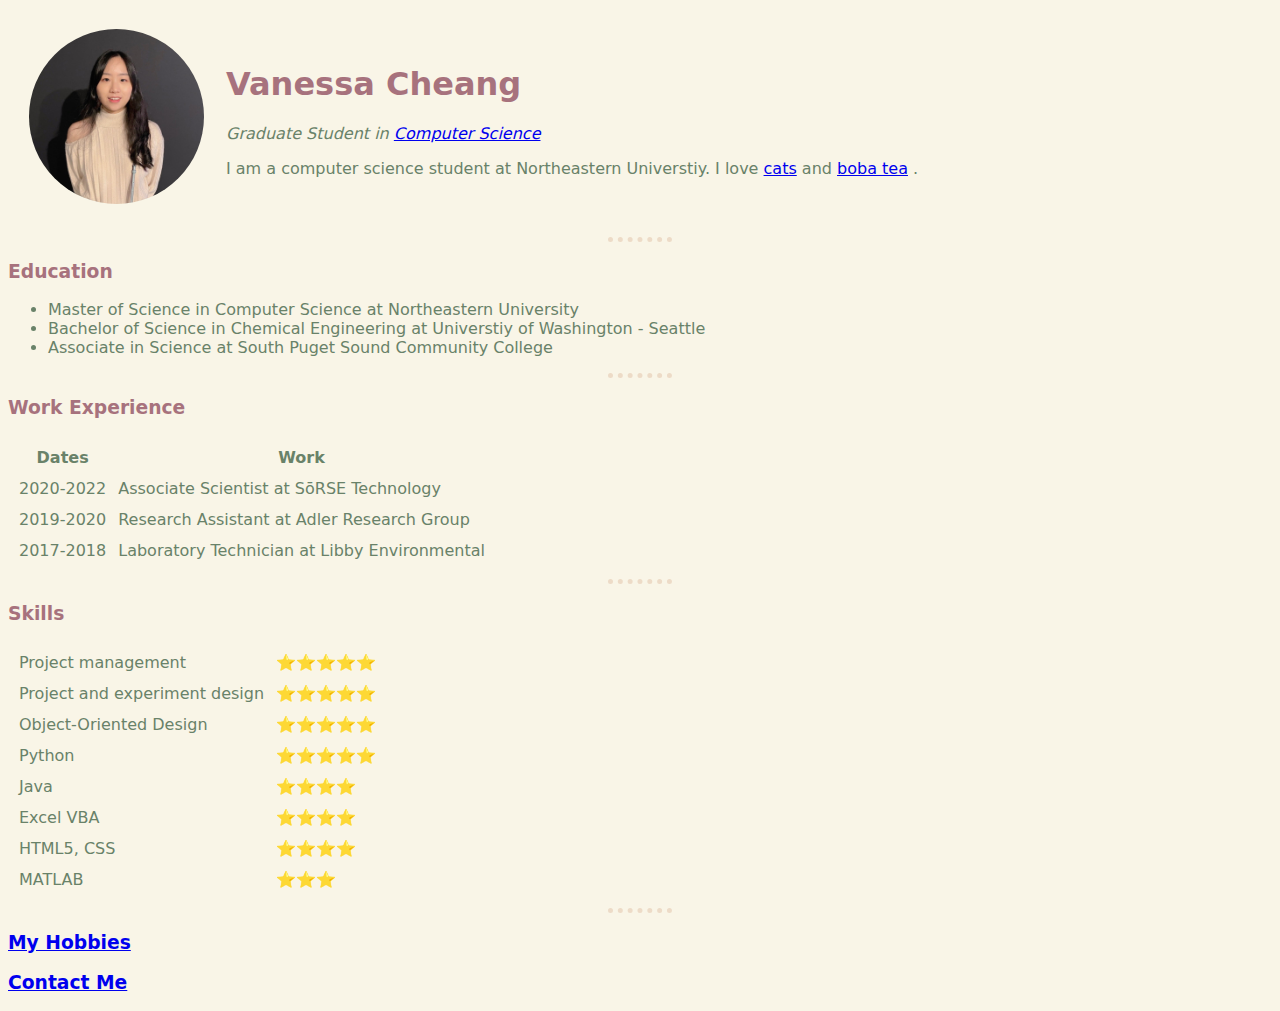
<file: index.html>
<!DOCTYPE html>
<html lang="en">

<head>
    <meta charset="UTF-8">
    <title>Vanessa's Personal Site</title>
    <link rel="stylesheet" href="css/styles.css">
</head>
<body>
    <table cellspacing="20">
        <tr>
            <td><img class="profile" src="image/vanessa_profile_picture.jpg" alt="Vanessa profile picture" width="175px" ></td>
            <td>
                <h1>Vanessa Cheang</h1>
                <p><em>Graduate Student in <a href="https://www.khoury.northeastern.edu/" target="_blank">Computer Science</a> </em></p>
                <p>I am a computer science student at Northeastern Universtiy. I love <a href="https://www.instagram.com/pippi_n_taro/" target="_blank">cats</a>  and <a href="https://en.tp-tea.com/" target="_blank">boba tea</a> .</p>
            </td>
        </tr>
    </table>
    <hr>

    <h3>Education</h3>
    <ul>
        <li>Master of Science in Computer Science at Northeastern University</li>
        <li>Bachelor of Science in Chemical Engineering at Universtiy of Washington - Seattle</li>
        <li>Associate in Science at South Puget Sound Community College</li>
    </ul>
    <hr>
    <h3>Work Experience</h3>
    <table cellspacing="10">
        <thead>
            <tr>
                <th>Dates</th>
                <th>Work</th>
            </tr>
        </thead>
        <tbody>
            <tr>
                <td>2020-2022</td>
                <td>Associate Scientist at SōRSE Technology</td>
            </tr>
            <tr>
                <td>2019-2020</td>
                <td>Research Assistant at Adler Research Group</td>
            </tr>
            <tr>
                <td>2017-2018</td>
                <td>Laboratory Technician at Libby Environmental</td>
            </tr>
        </tbody>
    </table>
    <hr>
    <h3>Skills</h3>
    <table cellspacing="10">
                    <tr><td>Project management</td> <td>⭐⭐⭐⭐⭐</td></tr>
                    <tr><td>Project and experiment design</td> <td>⭐⭐⭐⭐⭐</td></tr>
                    <tr><td>Object-Oriented Design</td> <td>⭐⭐⭐⭐⭐</td></tr>
                    <tr><td>Python</td> <td>⭐⭐⭐⭐⭐</td></tr>
                    <tr><td>Java</td> <td>⭐⭐⭐⭐</td></tr>
                    <tr><td>Excel VBA</td> <td>⭐⭐⭐⭐</td></tr>
                    <tr><td>HTML5, CSS</td> <td>⭐⭐⭐⭐</td></tr>
                    <tr><td>MATLAB</td> <td>⭐⭐⭐</td></tr>
    </table>

    <hr>
    <h3> <a href="hobbies.html">My Hobbies</a> </h3>

    <h3> <a href="contact.html">Contact Me</a></h3>

</body>
</html>
</file>
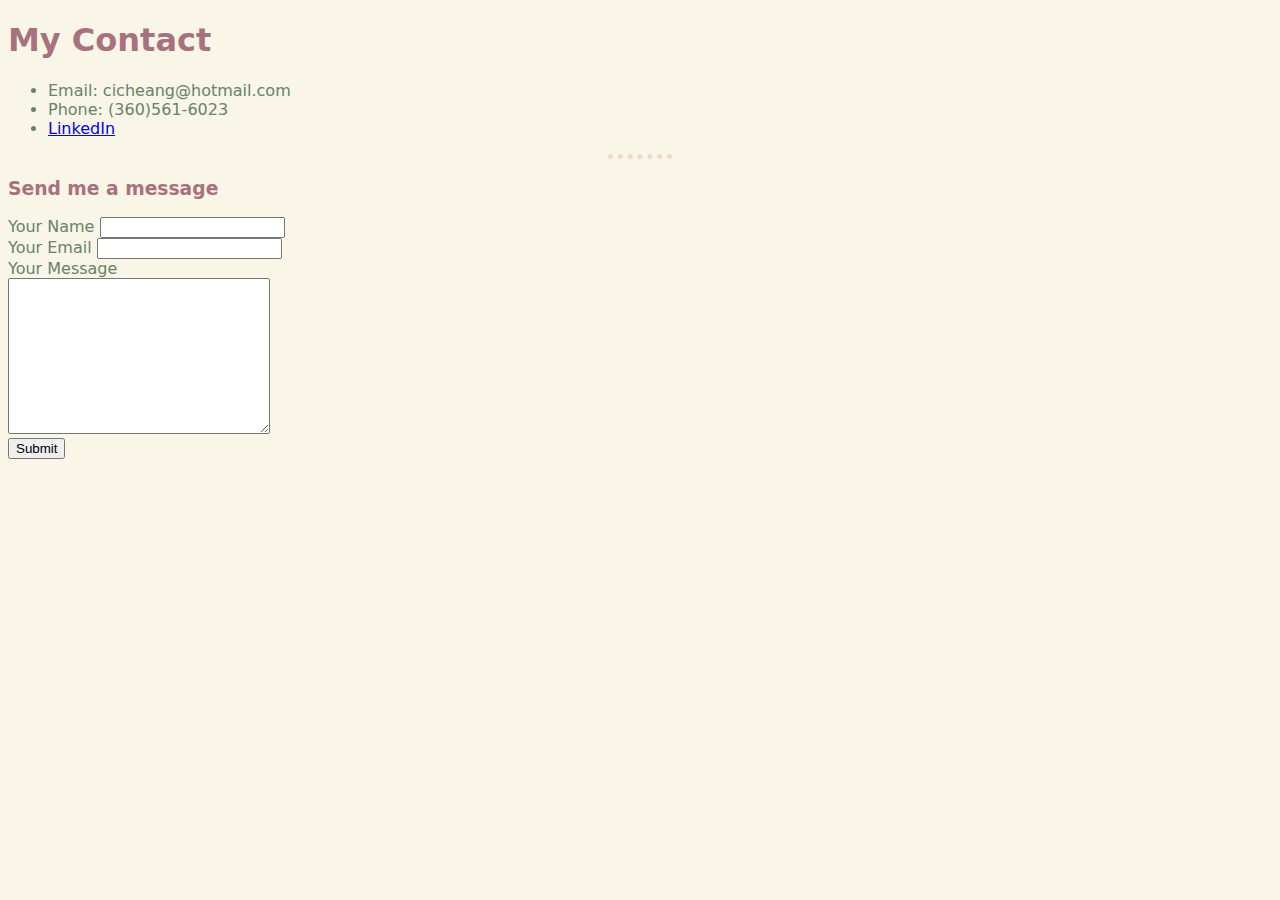
<file: contact.html>
<!DOCTYPE html>
<html lang="en">
<head>
    <meta charset="UTF-8">
    <title>Vanessa's Contact</title>
    <link rel="stylesheet" href="css/styles.css">
</head>
<body>
    <h1>My Contact</h1>
    <ul>
        <li>Email: cicheang@hotmail.com</li>
        <li>Phone: (360)561-6023</li>
        <li> <a href="https://www.linkedin.com/in/vanessa-cheang-725baa148/">LinkedIn</a> </li>
    </ul>
    <hr>
    <h3>Send me a message</h3>
    <form action="mailto:cicheang@hotmail.com" method="post" enctype="text/plain">
        <label>Your Name</label> <input type="text" name="YourName"> <br>
        <label>Your Email</label> <input type="email" name="YourEmail"> <br>
        <label>Your Message</label><br>
        <textarea name="YourMessage" cols="30" rows="10"></textarea><br>
        <input type="submit">

    </form>
</body>
</html>
</file>
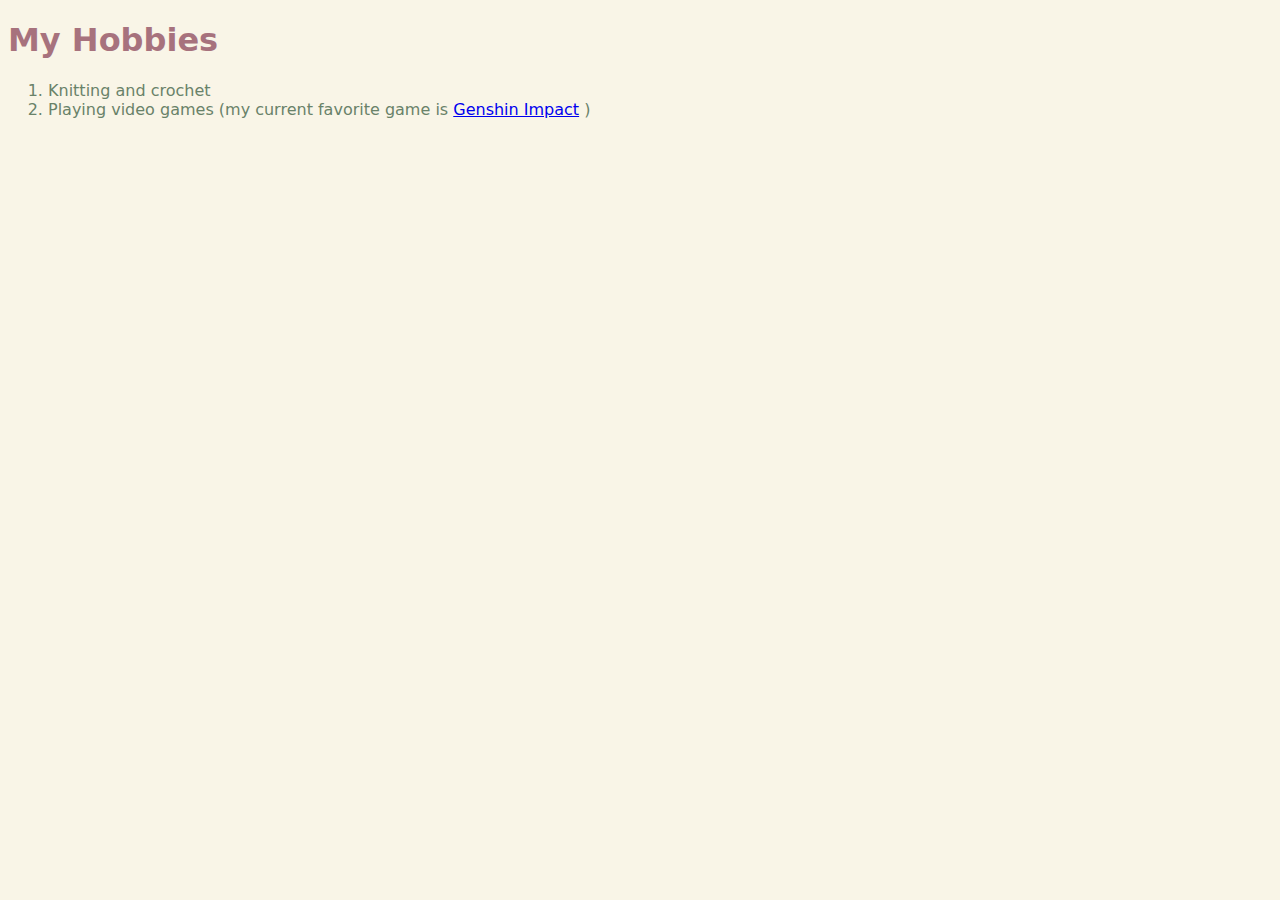
<file: hobbies.html>
<!DOCTYPE html>
<html lang="en">
<head>
    <meta charset="UTF-8">
    <title>Vanessa's Hobbies</title>
    <link rel="stylesheet" href="css/styles.css">
</head>
<body>
    <h1>My Hobbies</h1>
    <ol>
        <li>Knitting and crochet</li>
        <li>Playing video games (my current favorite game is <a href="https://genshin.hoyoverse.com/en/" target="_blank">Genshin Impact</a> )</li>
    </ol>
</body>
</html>
</file>
<file: css/styles.css>
body {
    background-color: #F9F5E7;
    font-family: system-ui;
    color: #698269
}
hr {
    border-style: dotted none none none;
    width: 5%;
    border-color: #EDDBC7;
    border-width: 5px;
}
h1 {
    color: #A7727D;
}
h3 {
    color: #A7727D;
}

.profile{
    border-radius: 100%;
}
</file>
